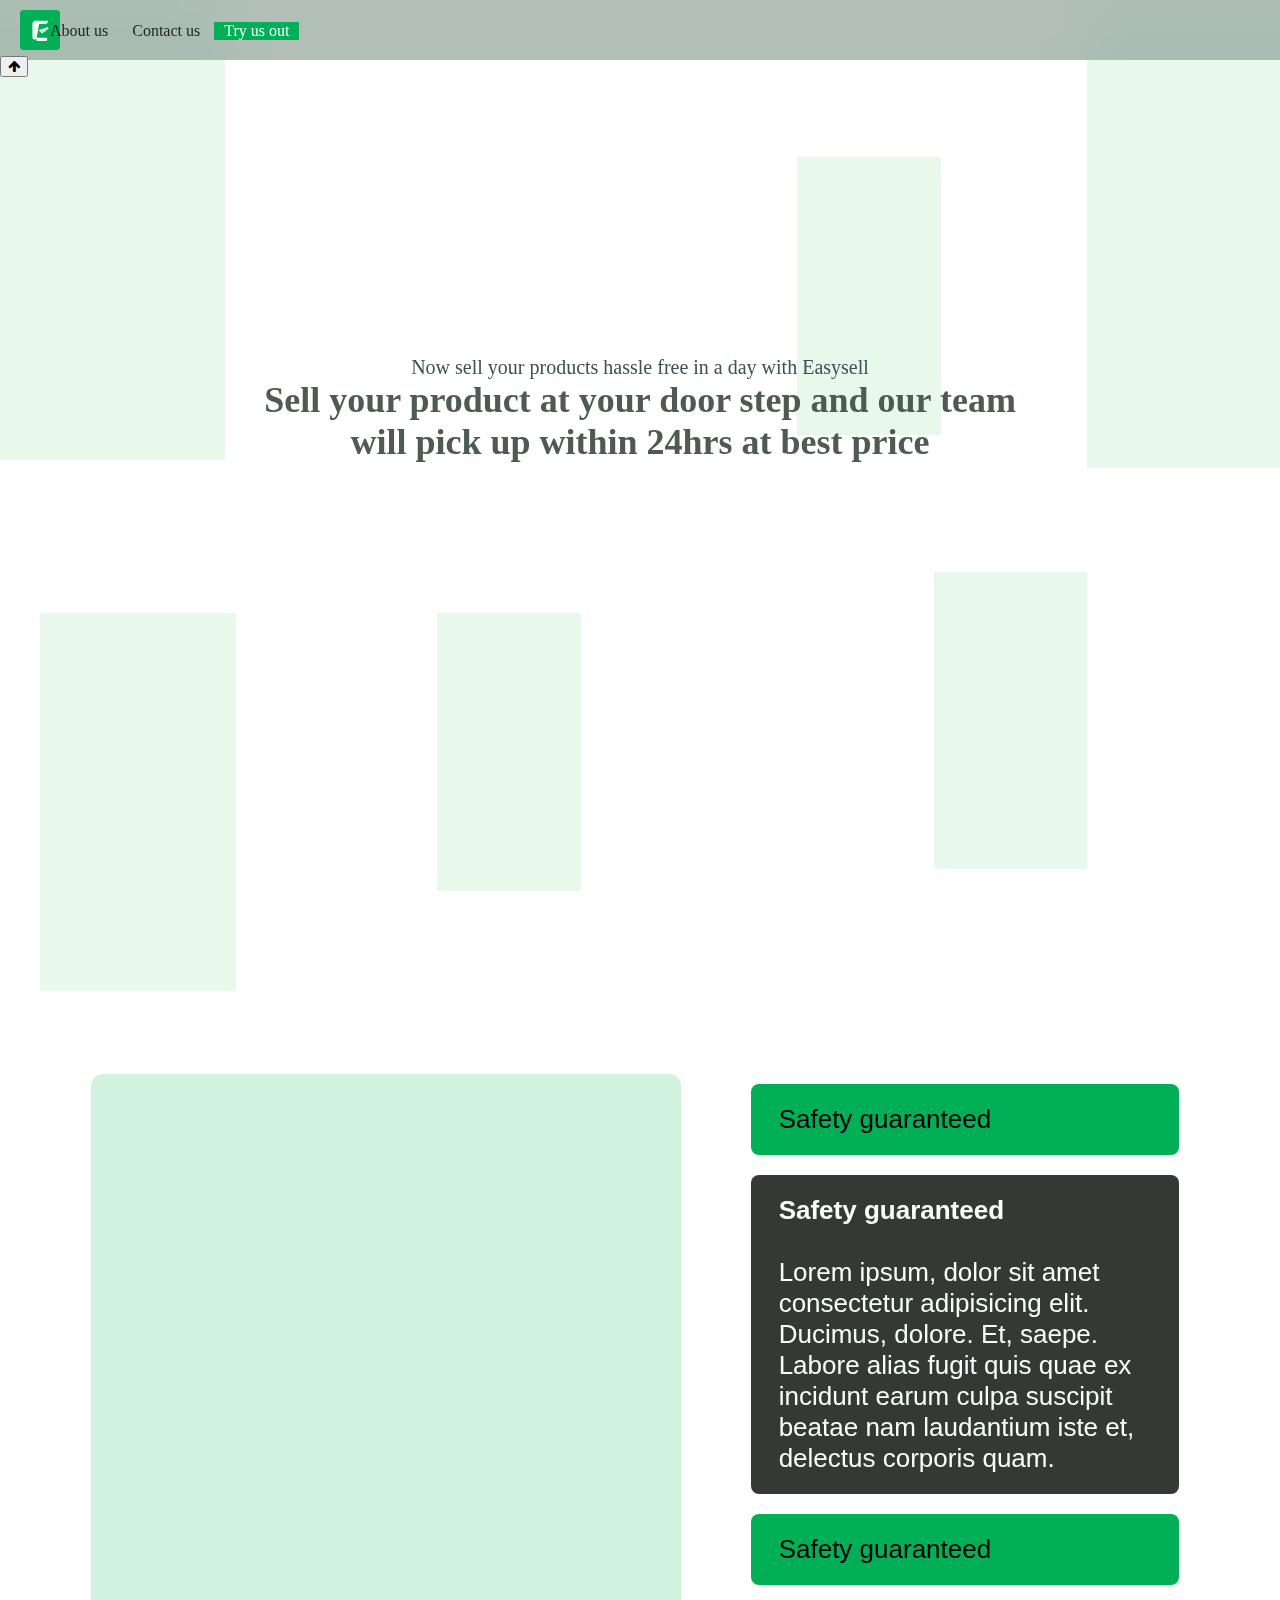
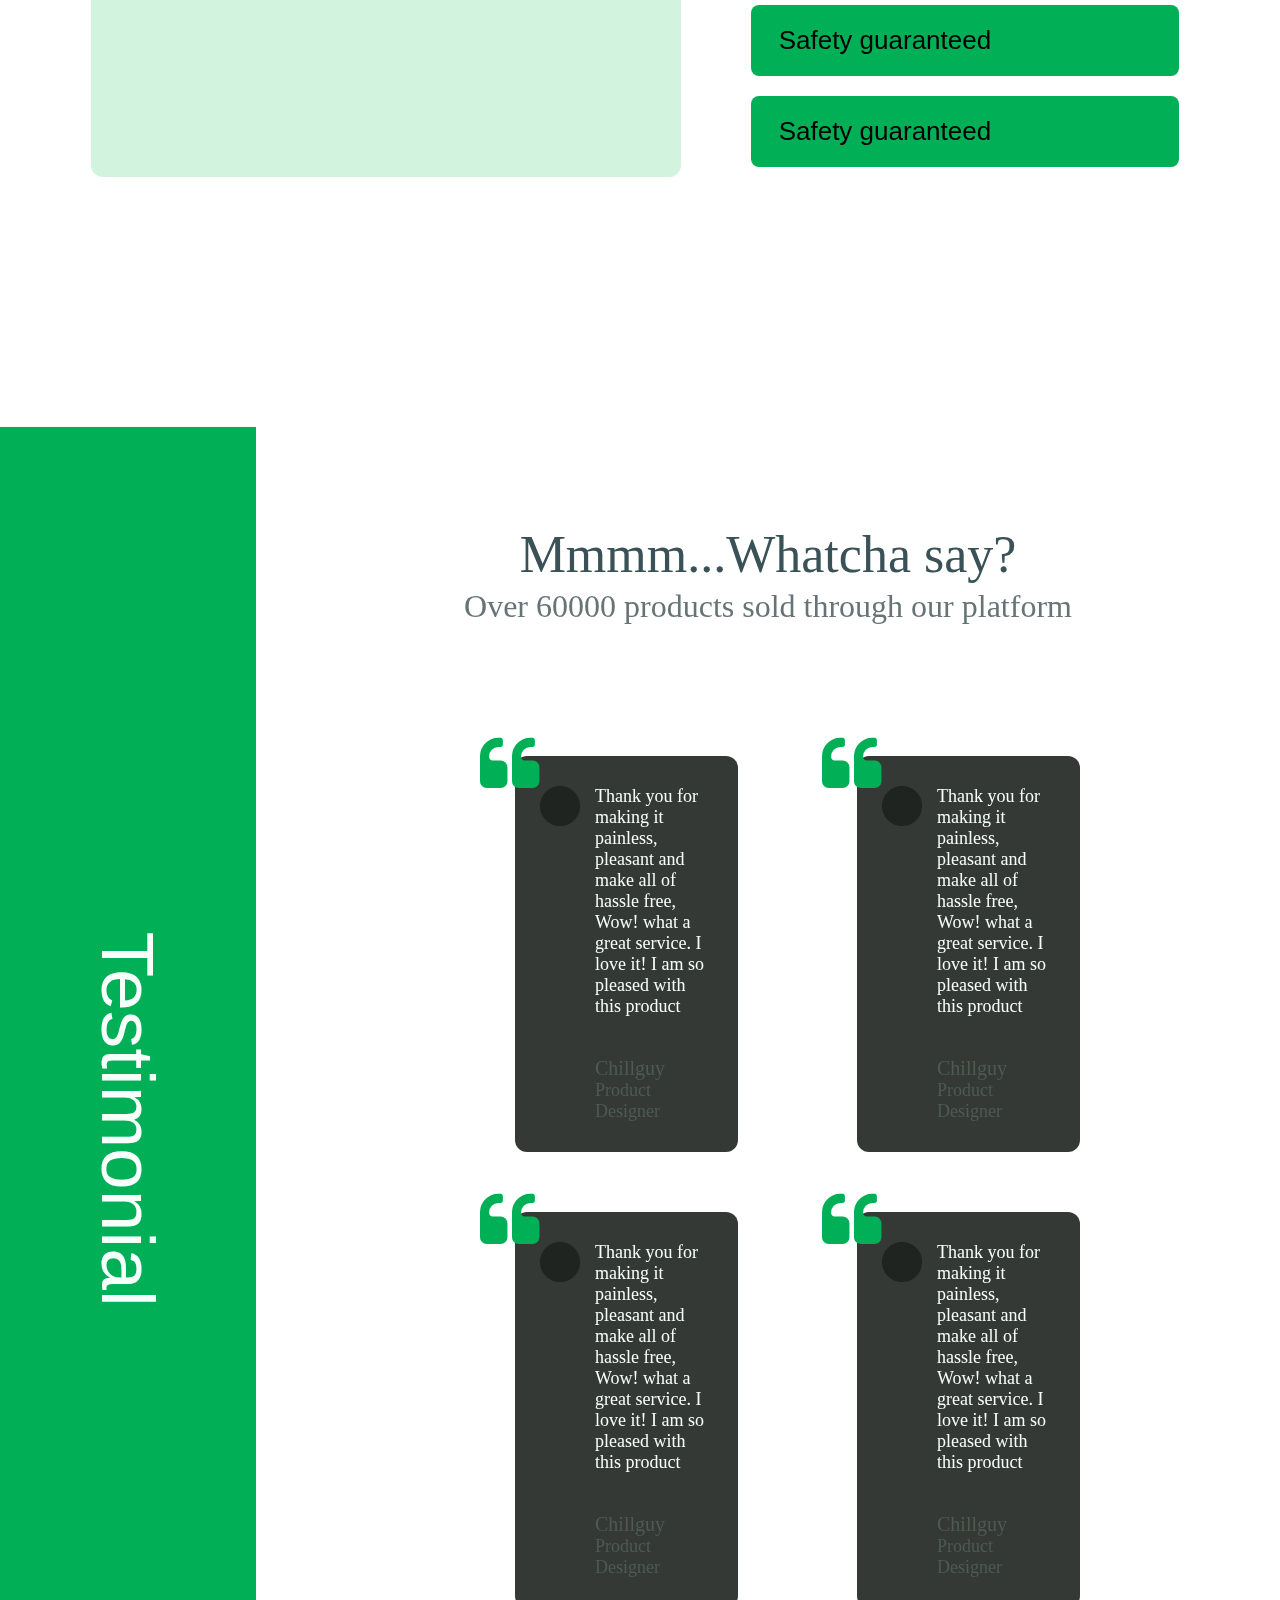
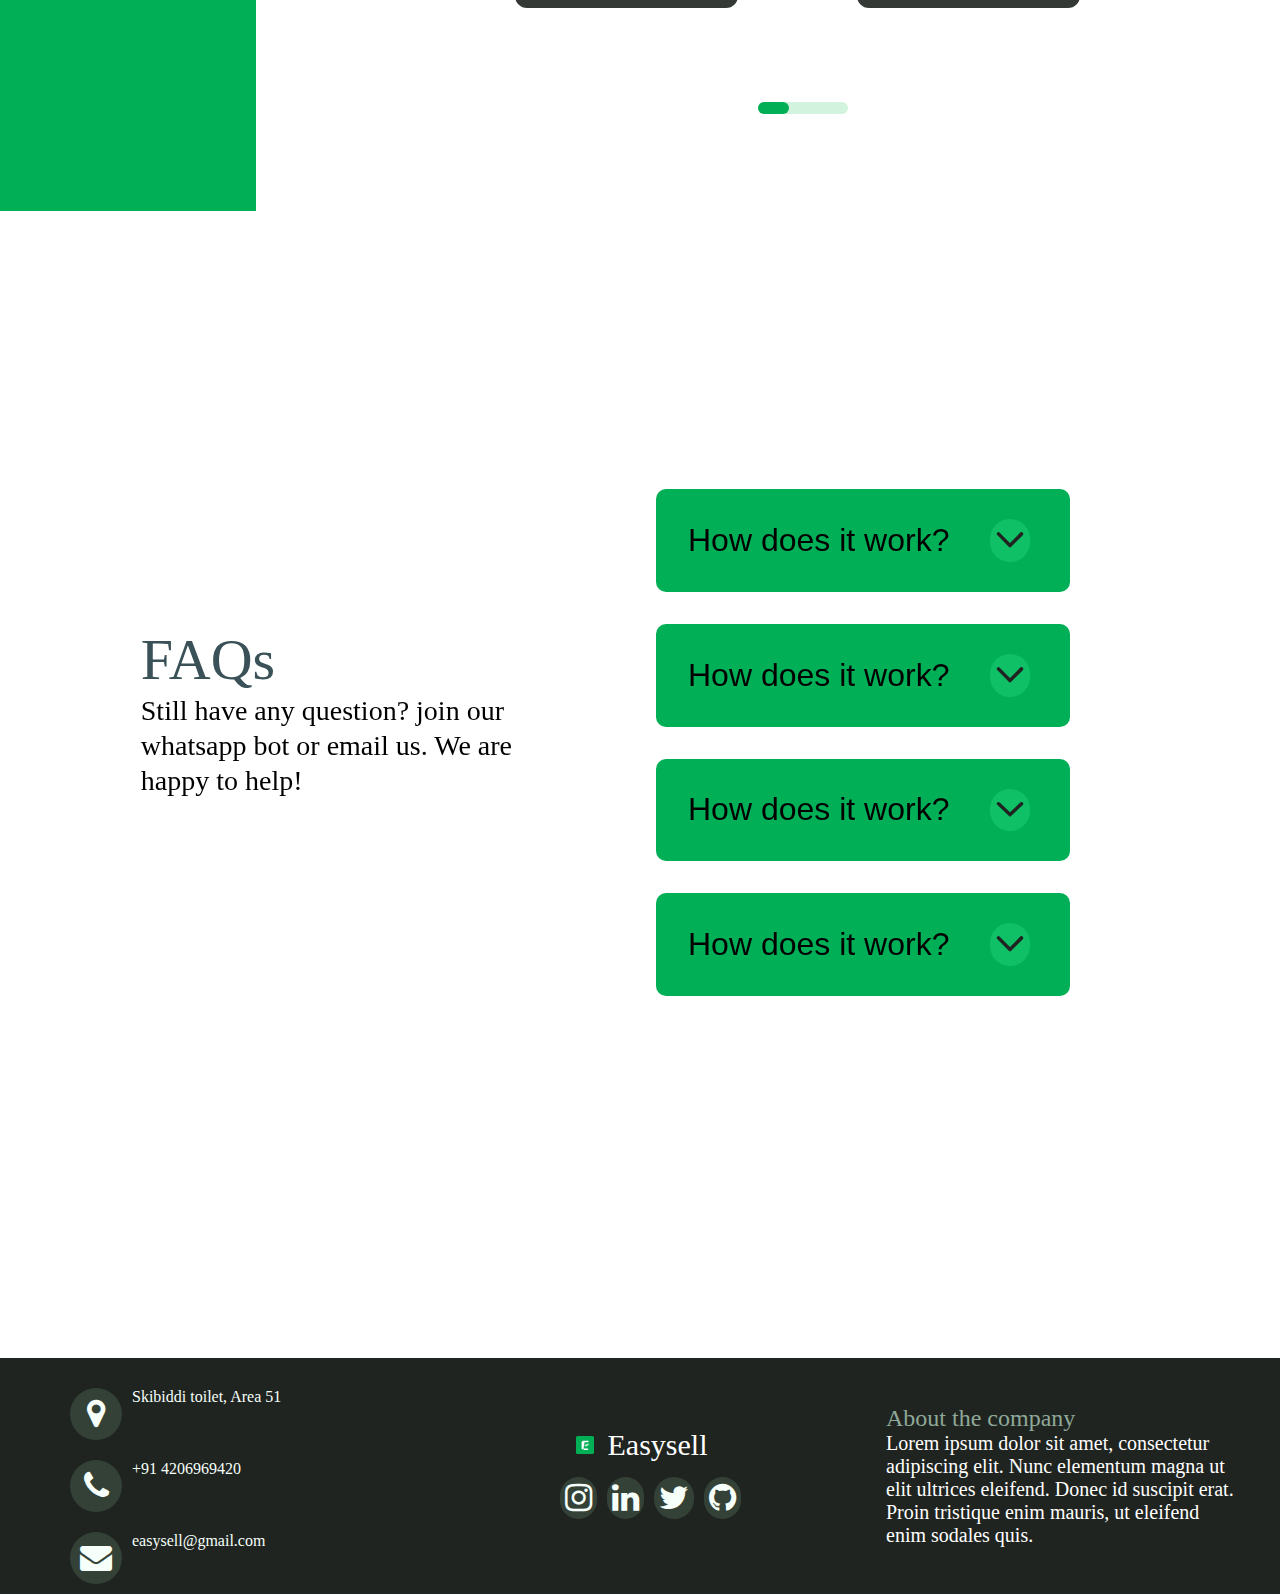
<file: index.html>
<!DOCTYPE html>
<html lang="en">

<head>
    <meta charset="UTF-8">
    <meta http-equiv="X-UA-Compatible" content="IE=edge">
    <meta name="viewport" content="width=device-width, initial-scale=1.0">
    <title>Landing_Page</title>
    <link rel="stylesheet" href="https://cdnjs.cloudflare.com/ajax/libs/font-awesome/4.7.0/css/font-awesome.min.css">
    <link rel="stylesheet" href="./resources/css/landingpage.css" />
    <link rel="shortcut icon" href="./resources/images/logo1.svg" type="image/x-icon">

</head>

<body>
    <div id="rectangle1"></div>
    <div id="rectangle2"></div>
    <div id="rectangle3"></div>
    <div id="rectangle4"></div>
    <div id="rectangle5"></div>
    <div id="rectangle6"></div>
    <div id="header-background"></div>
    <img src="./resources/images/logo1.svg" id="logo1">
    <i class="fa fa-2x fa-bars" id="bars" onclick="show_hide()"> </i>
    <nav class="nav">

        <div class="main-nav">
            <ul>
                <li><a href="./resources/html/aboutus.html">About us</a></li>
                <li><a href="./resources/html/contactus.html">Contact us</a></li>
                <li id="li3"><a id="try" href="https://www.youtube.com/watch?v=dQw4w9WgXcQ">Try us out</a></li>

            </ul>
        </div>
    </nav>

    <div class="scroll-to-top" style="position: fixed; z-index: 100">
        <button id="scrollTOP">
            <i class="fa fa-arrow-up" aria-hidden="true"></i>
        </button>
        <script src="resources/javascript/goToTopBtn.js"></script>
      </div>

    <div class="container1">
        <div id="box1">Now sell your products
            hassle free in a day
            with Easysell</div>
        <div id="box2">Sell your product at your door step and our team
            will pick up within 24hrs at best price </div>
    </div>
    <div class="container10">
        <div id="rectangle7"></div>
        <div class="container2">
            <div id="box3">Safety guaranteed</div>
            <div id="box4"> <strong>Safety guaranteed</strong> <br>
                Lorem ipsum, dolor sit amet consectetur
                adipisicing elit. Ducimus, dolore. Et, saepe.
                Labore alias fugit quis quae ex incidunt
                earum culpa suscipit beatae nam laudantium
                iste et, delectus corporis quam.
            </div>
            <div id="box5">Safety guaranteed</div>
            <div id="box6">Safety guaranteed</div>
            <div id="box10">Safety guaranteed</div>
        </div>
    </div>
    <div class="container311">
        <div class="container3">
            <p>Testimonial</p>
        </div>
        <div class="container11">
            <div id="box7">Mmmm...Whatcha say?</div>
            <div id="box8">Over 60000 products sold through our platform</div>
            <div class="container12">
                <div id="q1">
                    <i class="fa fa-4x fa-quote-left" id="qq1"></i>
                    <div id="rev1">
                        <img src="./resources/images/pfp" class="pfp">
                        Thank you for making it painless, pleasant and make all of hassle free, Wow! what a great
                        service. I love it! I am so pleased with this product
                        <div></div>
                        <div class="chillguy">Chillguy </div>
                        <div></div>
                        <div class="produ">Product Designer</div>
                    </div>
                </div>
                <div id="q2">
                    <i class="fa fa-4x fa-quote-left" id="qq2"></i>
                    <div id="rev2">

                        <img src="./resources/images/pfp" class="pfp">
                        Thank you for making it painless, pleasant and make all of hassle free, Wow! what a great
                        service. I love it! I am so pleased with this product
                        <div></div>
                        <div class="chillguy">Chillguy </div>
                        <div></div>
                        <div class="produ">Product Designer</div>
                    </div>
                </div>
                <div id="q3">
                    <i class="fa fa-4x fa-quote-left" id="qq3"></i>
                    <div id="rev3">
                        <img src="./resources/images/pfp" class="pfp">
                        Thank you for making it painless, pleasant and make all of hassle free, Wow! what a great
                        service. I love it! I am so pleased with this product
                        <div></div>
                        <div class="chillguy">Chillguy </div>
                        <div></div>
                        <div class="produ">Product Designer</div>
                    </div>
                </div>
                <div id="q4">
                    <i class="fa fa-4x fa-quote-left" id="qq4"></i>
                    <div id="rev4">
                        <img src="./resources/images/pfp" class="pfp">
                        Thank you for making it painless, pleasant and make all of hassle free, Wow! what a great
                        service. I love it! I am so pleased with this product
                        <div></div>
                        <div class="chillguy">Chillguy </div>
                        <div></div>
                        <div class="produ">Product Designer</div>
                    </div>
                </div>
            </div>
            <div id="rectangle9">
                <div id="rectangle10"></div>
            </div>
        </div>
    </div>
    <div class="container5">
        <div class="cont5-text">
            <div id="faq">FAQs</div>
            <div id="faq2">Still have any question? join our whatsapp bot or email us. We are happy to help!</div>
        </div>
        <div class="container6">
            <div id="ques1">How does it work?<div><img src="drop.svg" class="icon1"></div>
            </div>
            <div id="ques2">How does it work?<div><img src="drop.svg" class="icon1"></div>
            </div>
            <div id="ques3">How does it work?<div><img src="drop.svg" class="icon1"></div>
            </div>
            <div id="ques4">How does it work?<div><img src="drop.svg" class="icon1"></div>
            </div>
        </div>
    </div>
    <footer class="footer">
        <div class="container7">
            <div class="row1">
                <div class="abc"><a href="#"><i class="fa fa-2x fa-map-marker" class="contact"
                            style="color: #F6FFFA;"></i></a></div>
                <div class="def">Skibiddi toilet, Area 51</div>
                <div class="abc"><a href="#"><i class="fa fa-2x fa-phone" class="contact"
                            style="color: #F6FFFA;"></i></a></div>
                <div class="def"> +91 4206969420</div>
                <div class="abc"><a href="#"><i class="fa fa-2x fa-envelope" class="contact"
                            style="color: #F6FFFA;"></i></a></div>
                <div class="def">easysell@gmail.com</div>
            </div>
            <div class="row2">
                <div class="hasell">
                    <div class="umm"><img src="./resources/images/logo1.svg" id="logo2"></div>
                    <div id="sell">Easysell</div>
                </div>
                <div class="social">
                    <div class="ijk"><a href="#"><i class="fa fa-2x fa-instagram" style="color: #F6FFFA;"></i></a></div>
                    <div class="ijk"><a href="#"><i class="fa fa-2x fa-linkedin" style="color: #F6FFFA;"></i></a></div>
                    <div class="ijk"><a href="#"><i class="fa fa-2x fa-twitter" style="color: #F6FFFA;"></i></a></div>
                    <div class="ijk"><a href="#"><i class="fa fa-2x fa-github" style="color: #F6FFFA;"></i></a></div>
                </div>
            </div>
            <div class="row3">
                <div id="abo"> About the company</div>
                <div id="lor">Lorem ipsum dolor sit amet, consectetur adipiscing elit. Nunc elementum magna ut elit
                    ultrices eleifend. Donec id suscipit erat. Proin tristique enim mauris, ut eleifend enim sodales
                    quis.</div>
            </div>
        </div>
        </div>
    </footer>



</body>

<script src="./resources/javascript/menubutton.js"></script>

</html>
</file>
<file: resources/css/landingpage.css>
html,
body {
    margin: 0px;
    margin-top: 3px;
    width: 100%;
}

#rectangle1 {
    position: absolute;
    width: 17.552083333333332%;
    height: 432.9722222222222px;
    left: 0%;
    top: 27px;
    z-index: -2;
    background: rgba(138, 222, 155, 0.2);
}

#rectangle2 {
    position: absolute;
    width: 11.197916666666668%;
    height: 277.77777777777777px;
    left: 62.291666666666664%;
    top: 157px;
    z-index: -2;
    background: rgba(138, 222, 155, 0.2);
}

#rectangle3 {
    z-index: -2;
    position: absolute;
    width: 15.102083333333332%;
    height: 435.00000000000006px;
    left: 84.94791666666667%;
    top: 33px;
    background: rgba(138, 222, 155, 0.2);
}

#rectangle4 {
    position: absolute;
    width: 15.312500000000002%;
    height: 378.00000000000006px;
    left: 3.125%;
    top: 613px;
    z-index: -2;
    background: rgba(138, 222, 155, 0.2);
}

#rectangle5 {
    position: absolute;
    width: 11.197916666666668%;
    height: 277.77777777777777px;
    left: 34.166666666666664%;
    top: 613px;
    z-index: -2;
    background: rgba(138, 222, 155, 0.2);
}

#rectangle6 {
    position: absolute;
    width: 11.979166666666668%;
    height: 297.00000000000006px;
    left: 72.96875%;
    top: 572px;
    z-index: -2;
    background: rgba(138, 222, 155, 0.2);
}

.fa-bars {
    display: none;
}

#rectangle7 {
    position: relative;
    width: 46.041666666666664%;
    background: #D2F3DE;
    border-radius: 12px;

}

.container10 {
    padding-top: 178px;
    display: flex;
    justify-content: center;
    width: 100%;
    margin-bottom: 250px;
}

#header-background {
    z-index: 100;
    position: absolute;
    width: 100%;
    height: 60px;
    left: 0px;
    top: 0px;
    z-index: -1;
    background: rgba(62, 95, 79, 0.4);
    backdrop-filter: blur(32px);
}


nav {
    z-index: 100;
    display: flex;
    padding: 0% 0%;
    justify-content: space-between;
    align-items: center;
}

#logo1 {
    position: absolute;
    padding-left: 20px;
    height: 40px;
    top: 10px;
}

.main-nav {
    flex: 1;
    text-align: left;
}

.main-nav ul {
    padding-right: 20px;
}

.main-nav ul li {
    list-style: none;
    display: inline-block;
    padding: 0px 10px;
    position: relative;
}

#li3 {
    list-style: none;
    display: inline-block;
    padding: 0px 10px;
    position: relative;
    background: #01AF57;
}

.main-nav ul li a {
    color: #1F2420;
    text-decoration: none;
}

#try {
    color: #F6FFFA;
    background: #01AF57;
    border-radius: 20px;
}

.container1 {
    margin-top: 300px;
    width: 100%;
    height: auto;
    display: flex;
    flex-flow: column;
    justify-content: center;
    align-items: center;
    margin-bottom: 433px;
}

#box1 {
    /* Now sell your product hassle free in a day with Unhasell */
    width: 790px;
    font-family: 'Helvetica Neue Medium Extended';
    font-style: normal;
    font-weight: 500;
    font-size: 20px;
    display: flex;
    align-items: center;
    text-align: center;
    justify-content: center;
    color: #395157;
    flex: none;
    order: 0;
    flex-grow: 0;
}

#box2 {
    /* Sell your product at your door step and our team will pick up within 24hrs at best price */
    width: 790px;
    font-family: 'Source Sans Pro';
    font-style: normal;
    font-weight: 600;
    font-size: 36px;
    display: flex;
    align-items: center;
    text-align: center;
    justify-content: center;
    color: #4D5B50;
    flex: none;
    order: 1;
    flex-grow: 0;
}

.container2 {
    position: relative;
    width: 35%;
    display: flex;
    flex-flow: column;
    flex-wrap: wrap;
    justify-content: center;
    margin-left: 60px;
}

#box3,
#box4,
#box5,
#box6,
#box10 {
    flex-grow: 1;
    font-size: 26px;
    display: flex;
    flex-direction: column;
    justify-content: center;
    background: rgb(1, 175, 87);
    overflow-wrap: break-word;
    font-family: "Gill Sans", "Gill Sans MT", Calibri, "Trebuchet MS", sans-serif;
    margin: 10px;
    border-radius: 8px;
    padding: 20px 13px 20px 28px;
}

#box4 {
    color: #F6FFFA;
    background: rgba(31, 36, 32, 0.9);
}


.container3 {
    position: relative;
    width: 20%;
    height: auto;
    background: #01AF57;
    display: flex;
    justify-content: center;
    align-items: center;
}

.container3 p {
    transform: rotate(90deg);
    color: #F6FFFA;
    font-family: Arial, Helvetica, sans-serif;
    font-size: 75px;
}

.container11 {
    display: block;
    position: relative;
    width: 80%;
    padding-bottom: 97px;
}

.container311 {
    display: flex;
    position: relative;
    width: 100%;
}

#box7 {
    padding-top: 97px;
    position: relative;
    font-family: 'Helvetica Neue Medium Extended';
    font-style: normal;
    font-weight: 500;
    font-size: 52px;
    line-height: 62px;
    display: flex;
    flex-direction: column;
    justify-content: center;
    align-items: center;
    text-align: center;
    color: #395157;
}

#box8 {
    position: relative;
    height: auto;
    font-family: 'Source Sans Pro';
    font-style: normal;
    font-weight: 400;
    font-size: 32px;
    line-height: 40px;
    display: flex;
    align-items: center;
    text-align: center;
    justify-content: center;
    color: #677476;
}

.container12 {
    padding-top: 100px;
    display: grid;
    grid-template-columns: 1fr 1fr;
    grid-template-rows: 1fr 1fr;
}

#rev1,
#rev2,
#rev3,
#rev4 {
    position: relative;
    margin: 30px;
    padding: 30px;
}

#q1,
#q2,
#q3,
#q4 {
    display: flex;
}

#qq1,
#qq2,
#qq3,
#qq4 {
    color: #01AF57;
    z-index: 2;
}

#qq1,
#qq3 {
    position: relative;
    right: -224px;
    top: 7px;
}

#qq2,
#qq4 {
    position: relative;
    top: 7px;
    right: -54px;
}

#rev1,
#rev2,
#rev3,
#rev4 {
    display: grid;
    grid-template-columns: 130fr 358fr;
    grid-template-rows: 6fr 1fr 1fr;
    background: rgba(31, 36, 32, 0.9);
    border-radius: 12px;
    font-size: 18px;
    color: #F6FFFA;
    flex-grow: 1;
}

#rev1,
#rev3 {
    margin-left: 200px;
}

#rev2,
#rev4 {
    margin-right: 200px;
}

.chillguy {
    align-self: flex-end;
    color: #4D5B50;
    font-size: 20px;
}

.produ {
    color: #4D5B50;
}

.pfp {
    justify-self: center;
    width: 80%;
    max-width: 100px;
    min-width: 30px;
    padding-right: 20px;
}

#rectangle9 {
    display: flex;
    flex-direction: row;
    position: relative;
    width: 6.666666666666667%;
    height: 12px;
    margin-top: 64px;
    background: #D2F3DE;
    border-radius: 30px;
    margin-left: 49%;
    min-width: 90px;
}

#rectangle10 {
    position: relative;
    width: 35%;
    background: #01AF57;
    border-radius: 30px;
}

.container5 {
    display: none;
    position: relative;
    width: 100%;
    display: flex;
}

.cont5-text {
    width: 50%;
    position: relative;
}


#faq {
    position: relative;
    margin-top: 415px;
    left: 22%;
    font-family: 'Helvetica Neue Medium Extended';
    font-style: normal;
    font-weight: 500;
    font-size: 58px;
    display: flex;
    align-items: center;
    text-align: center;
    color: #395157;
    flex: none;
    order: 0;
    flex-grow: 0;
}

#faq2 {
    position: relative;
    left: 22%;
    font-family: 'Source Sans Pro';
    font-style: normal;
    font-weight: 400;
    font-size: 28px;
    line-height: 35px;
    display: flex;
    align-items: center;
    max-width: 60%;
    color: #000000;
}

#ques1,
#ques2,
#ques3,
#ques4 {
    flex-grow: 1;
    font-size: 32px;
    display: flex;
    flex-direction: row;
    justify-content: space-between;
    align-items: center;
    background: #01AF57;
    padding: 30px;
    overflow-wrap: break-word;
    font-family: 'Gill Sans', 'Gill Sans MT', Calibri, 'Trebuchet MS', sans-serif;
    margin: 0.5em;
    border-radius: 10px;
    padding-right: 40px;
    padding-left: 32px;
    margin-right: 210px;
}

.container6 {
    position: relative;
    width: 50%;
    display: flex;
    flex-flow: column;
    flex-wrap: wrap;
    justify-content: center;
    margin-top: 262px;
    margin-bottom: 346px;
}

#ques1 div,
#ques2 div,
#ques3 div,
#ques4 div {
    background: #10C067;
    border-radius: 20px;
    margin-left: 10px;
}

.icon1 {
    width: 28px;
    padding-top: 6px;
    margin: 6px;
}


.container7,
.container72 {
    position: relative;
    background: #1F2420;
    display: flex;
    justify-content: space-around;
    align-items: center;
}

.container72 {
    display: none;
}

.row1 {
    margin-top: 20px;
    width: 30%;
    display: grid;
    grid-template-columns: 1fr 8fr;
    grid-template-rows: 1fr 1fr 1fr;
    margin-left: 60px;
}

.abc {
    display: flex;
    justify-content: center;
    border-radius: 50px;
    background: #344137;
    margin: 10px;
    padding: 10px;
}

.def {
    padding-top: 10px;
    padding-bottom: 10px;
    color: #F6FFFA;
}

#logo2 {
    width: 40px;
}

.contact {
    align-self: center;
}

.row1 ul {
    list-style-type: none;
}

.row2 {
    display: flex;
    flex-direction: column;
    width: 40%;
    align-items: center;
}

.row3 {
    width: 30%
}

#logo2 {
    width: 40%;
}

.hasell {
    display: flex;
    margin-right: 30px;
}

#sell {
    color: white;
    font-size: 30px;
}

.social {
    margin-top: 10px;
    display: flex;
    width: 100%;
    justify-content: center;
}

.ijk {
    margin: 5px;
    padding: 5px;
    border-radius: 50px;
    background: #344137;
}

.row3 {
    display: flex;
    flex-direction: column;
    margin-right: 40px;
}

.umm {
    display: flex;
    justify-content: center;
}

#abo {
    color: #8FA898;
    font-size: 24px;
}

#lor {
    color: #fff;
    font-size: 20px;
}


@media (max-width:1250px) {

    #box3,
    #box4,
    #box5,
    #box6,
    #box10 {
        font-size: 20px;
    }

    #rev1,
    #rev2,
    #rev3,
    #rev4 {
        font-size: 14px;
    }

    #rev1,
    #rev3 {
        margin-left: 60px;
    }

    #rev2,
    #rev4 {
        margin-right: 60px;
    }

    #ques1,
    #ques2,
    #ques3,
    #ques4 {
        font-size: 20px;
        margin-right: 100px;
    }

    #qq1,
    #qq3 {
        right: -100px;
    }
}

@media(max-width:800px) {
    .container7 {
        display: none;
    }

    .nav {
        justify-content: flex-end;
        padding-left: 80%;
    }

    .main-nav {
        display: none;
        flex-direction: column;
        text-align: center;
        padding-top: 2px;
        padding-bottom: 2px;
        background: #01AF57;
        z-index: 10;
    }

    #li3 {
        color: #000000;
    }

    #bars {
        padding-top: 10px;
        margin: auto;
        width: 90%;
        display: flex;
        justify-content: flex-end;
    }
    

    #rectangle1 {
        width: 28.974358974358978%;
        height: 200px;

    }

    #rectangle2 {
        width: 14.102564102564102%;
        height: 71px;
        left: 50%;
        top: 225px;
    }

    #rectangle3 {
        width: 15%;
        height: 165px;
    }

    #rectangle4 {
        width: 23.846153846153847%;
        height: 119px;
        top: 500px;
    }

    #rectangle5 {
        width: 14.102564102564102%;
        height: 71px;
        top: 400px;
    }

    #rectangle6 {
        width: 20%;
        height: 90px;
        top: 500px;
    }

    .container1 {
        margin-top: 220px;
        margin-bottom: 300px;
    }

    #box1 {
        font-size: 28px;
        width: 91%;
    }

    #box2 {
        font-size: 16px;
        width: 91%;
    }

    .container10 {
        padding-top: 72px;
        flex-direction: column;
        align-items: center;
        margin-bottom: 50px;
    }

    #rectangle7 {
        height: 300px;
        width: 91%;
        margin-bottom: 36px;
    }

    .container2 {
        width: 91%;
        margin: auto;
    }

    .container311 {
        flex-direction: column;
    }

    .container3 {
        background: #fff;
        width: 91%;
        margin: auto;
    }

    .container3 p {
        color: #000000;
        transform: rotate(0deg);
        font-size: 40px;
    }

    .container11 {
        width: 91%;
        margin: auto;
    }

    #box7 {
        padding-top: 10px;
        margin: auto;
        font-size: 24px;
    }

    #box8 {
        font-size: 22px;
        margin: auto;
    }

    #q2,
    #q4 {
        display: none;
    }

    #qq1,
    #qq3 {
        right: -40px;
    }

    #rev1,
    #rev3 {
        margin: auto;
        margin-top: 25px;
        margin-bottom: 25px;
        font-size: 12px;
    }

    .container12 {
        grid-template-columns: 1fr;
        padding-top: 70px;
    }

    #rectangle9 {
        width: 30%;
        margin: auto;
        margin-top: 64px;
    }

    .container5 {
        flex-direction: column;
    }

    .cont5-text {
        width: 100%;
    }

    #faq {
        margin-top: 0px;
        width: 91%;
        font-size: 30px;
        margin: auto;
        left: 0px;
        justify-content: center;
    }

    #faq2 {
        max-width: 91%;
        font-size: 20px;
        margin: auto;
        justify-content: center;
        text-align: center;
        left: 0px;
    }

    .container6 {
        padding-top: 20px;
        width: 91%;
        margin: auto;
        margin-bottom: 50px;
    }

    #ques1,
    #ques2,
    #ques3,
    #ques4 {
        margin-right: 0px;
        font-size: 18px;
        padding: 10px;
        margin: 0.5rem
    }

    .container72 {
        position: relative;
        background: #1F2420;
        display: flex;
        justify-content: space-around;
        align-items: center;
        flex-direction: column;
    }

    .row1 {
        padding-top: 20px;
        width: auto;
        margin: 20px;
        font-size: 16px;
    }

    .row2 {
        padding-top: 30px;
        width: 300px;
    }

    .row3 {
        padding-top: 40px;
        margin: auto;
        width: 90%;
        display: flex;
        flex-direction: column;
        align-items: center;
    }

    #lor {
        font-size: 16px;
    }
}
</file>
